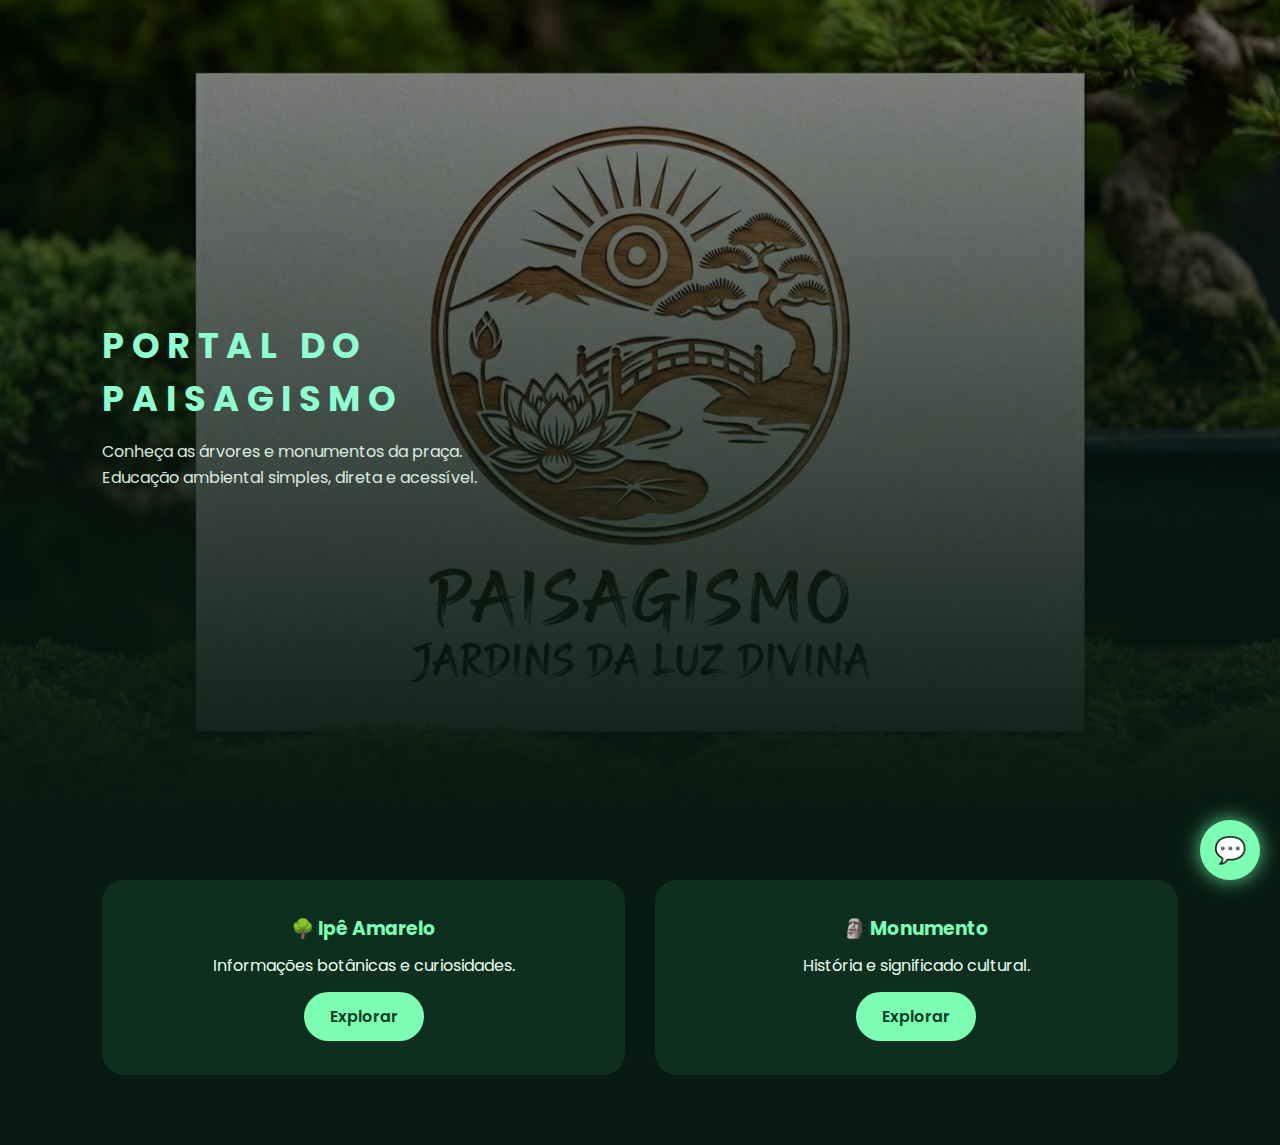
<file: index.html>
<!DOCTYPE html>
<html lang="pt-br">
<head>
<meta charset="UTF-8">
<title> Portal Ambiental Paisagismo</title>
<meta name="viewport" content="width=device-width, initial-scale=1.0">
<meta name="theme-color" content="#0b2b16">

<link href="https://fonts.googleapis.com/css2?family=Poppins:wght@300;500;700&display=swap" rel="stylesheet">

<style>
*{margin:0;padding:0;box-sizing:border-box;font-family:Poppins,sans-serif}
body{background:#071b12;color:#eafff1}
/* HERO */
.hero{
  min-height:90vh;
  background:
    linear-gradient(to bottom,rgba(0,0,0,.45),#071b12),
    url("assets/fotos/logo.png") center/cover;
  display:flex;
  align-items:center;
}

.hero-content{padding:80px 8vw;max-width:760px}
.hero h1{letter-spacing:.22em;color:#8dffd1;font-size:2.2rem}
.hero p{opacity:.9;margin-top:14px;line-height:1.6}

/* PORTAL */
.portal{
  display:grid;
  grid-template-columns:repeat(auto-fit,minmax(260px,1fr));
  gap:30px;
  padding:70px 8vw;
}
.card{
  background:#0e2f20;
  padding:34px;
  border-radius:22px;
  text-align:center;
  transition:.3s;
}
.card:hover{transform:translateY(-8px);box-shadow:0 20px 40px rgba(0,0,0,.4)}
.card h3{color:#7cffb2;margin-bottom:10px}
.card a{
  display:inline-block;
  margin-top:14px;
  padding:12px 26px;
  border-radius:30px;
  background:#7cffb2;
  color:#003b22;
  text-decoration:none;
  font-weight:600;
}

/* CHATBOT */
.chatbot-btn{
  position:fixed;right:20px;bottom:20px;
  background:#7cffb2;color:#003b22;
  border:none;border-radius:50%;
  width:60px;height:60px;
  font-size:26px;cursor:pointer;
  box-shadow:0 0 20px rgba(124,255,178,.8);
}

.chatbox{
  position:fixed;right:20px;bottom:90px;
  width:320px;max-height:420px;
  background:#0e2f20;border-radius:18px;
  display:none;flex-direction:column;
  overflow:hidden;border:1px solid #2f6b4f;
}

.chat-header{
  padding:12px;text-align:center;
  background:#0b2418;font-weight:600;
}

.chat-messages{
  flex:1;padding:12px;overflow-y:auto;font-size:.9rem;
}

.msg{margin-bottom:10px}
.bot{color:#7cffb2}
.user{text-align:right;color:#fff}
.typing{font-style:italic;opacity:.7}

.chat-input{
  display:flex;border-top:1px solid #2f6b4f;
}
.chat-input input{
  flex:1;padding:10px;border:none;outline:none;
  background:#0e2f20;color:#fff;
}
.chat-input button{
  background:#7cffb2;border:none;padding:0 16px;
  cursor:pointer;font-weight:600;
}
</style>
</head>

<body>

<section class="hero">
  <div class="hero-content">
    <h1>PORTAL DO PAISAGISMO</h1>
    <p>
      Conheça as árvores e monumentos da praça.<br>
      Educação ambiental simples, direta e acessível.
    </p>
  </div>
</section>

<section class="portal">
  <div class="card">
    <h3>🌳 Ipê Amarelo</h3>
    <p>Informações botânicas e curiosidades.</p>
    <a href="ipe-amarelo.html">Explorar</a>
  </div>

  <div class="card">
    <h3>🗿 Monumento</h3>
    <p>História e significado cultural.</p>
    <a href="monumento.html">Explorar</a>
  </div>
</section>

<button class="chatbot-btn" onclick="toggleChat()">💬</button>

<div class="chatbox" id="chatbox">
  <div class="chat-header"> Auria — Assistente Ambiental</div>
  <div class="chat-messages" id="messages"></div>
  <div class="chat-input">
    <input id="userInput" placeholder="Digite sua pergunta...">
    <button onclick="sendMsg()">Enviar</button>
  </div>
</div>

<script>
let chatOpened=false;
let lastWasGreeting=false;
let lastTopic=null;

/* ===== CHAT ===== */
function toggleChat(){
  const c=document.getElementById("chatbox");
  const i=document.getElementById("userInput");

  const opening = c.style.display !== "flex";
  c.style.display = opening ? "flex" : "none";

  if(opening && !chatOpened){
    chatOpened=true;
    setTimeout(()=>{
      addMsg("Olá! Eu sou a Auria 🌱, criada por Tiago Santos do Carmo.","bot");
      addMsg("Pergunte sobre árvores, jardins, praça, monumentos ou meio ambiente 😊","bot");
      i.focus();
    },300);
  }
}

function addMsg(text,cls){
  const div=document.createElement("div");
  div.className="msg "+cls;
  div.innerText=text;
  const box=document.getElementById("messages");
  box.appendChild(div);
  box.scrollTop=box.scrollHeight;
}

function normalize(t){
  return t.toLowerCase()
    .normalize("NFD").replace(/[\u0300-\u036f]/g,"")
    .replace(/[^a-z0-9\s]/g,"")
    .trim();
}

/* ===== AURIA MVP — MOTOR TURBINADO ===== */
function botReply(q){

  if(!q || !q.trim())
    return "Pode mandar a pergunta  Posso falar de árvores, jardins, meio ambiente, praça ou monumentos.";

  q = normalize(q);
  q = q.replace("jardin","jardim").replace("jardims","jardins");

  let r;

  /* ================= CONTINUIDADE / CONTEXTO ================= */
  if(/\b(me fala mais|mais disso|continua|detalha|explica mais|e depois)\b/.test(q)){
    if(lastTopic==="jardins")
      return "Além da estética, jardins ajudam a reduzir calor, melhorar o ar e trazer bem-estar para as pessoas.";

    if(lastTopic==="arvores")
      return "Algumas árvores também ajudam a filtrar poluição e reduzir barulho da rua.";

    if(lastTopic==="monumentos")
      return "Eles também são usados em eventos culturais e ajudam a manter viva a memória do lugar.";

    if(lastTopic==="meioambiente")
      return "Separar lixo, economizar água e respeitar áreas verdes já faz muita diferença.";

    return "Sobre qual assunto você quer saber mais? ";
  }

  /* ================= CONFIRMAÇÕES ================= */
  if(/\b(sim|claro|ok|beleza|entendi|pode ser|isso)\b/.test(q)){
    return "Show 😄 então manda a próxima pergunta! Quer falar de árvores, jardins, praça ou meio ambiente?";
  }

  /* ================= CUMPRIMENTOS ================= */
  if(/\b(oi+|ola+|eai+|opa|salve|fala|hey|bom dia|boa tarde|boa noite)\b/.test(q)){
    r=[
      "Oi! 😄 Em que posso te ajudar hoje?",
      "E aí! 🌱 Bora aprender algo sobre a natureza?",
      "Olá! 🌿 Quer saber sobre árvores, jardins ou a praça?",
      "Salve! 😎 Pergunta aí que eu te respondo!",
      "Hey! 🌍 O que vamos explorar hoje?"
    ];
    return r[Math.floor(Math.random()*r.length)];
  }

  /* ================= IDENTIDADE ================= */
  if(q.includes("auria") || q.includes("quem e voce"))
    return "Sou a Auria , assistente ambiental do portal, criada para ajudar com educação ambiental.";

  if(q.includes("tiago") || q.includes("criador") || q.includes("quem criou"))
    return "Fui criada por Tiago Santos do Carmo como parte de um projeto educacional.";

  if(q.includes("projeto") || q.includes("portal"))
    return "Este projeto usa site, QR Codes e a Auria para ensinar sobre natureza e história da praça.";

  /* ================= PRAÇA ================= */
  if(q.includes("praca") || q.includes("parque")){
    lastTopic="praca";
    r=[
      "A praça é um espaço de lazer, convivência e educação ambiental.",
      "Além de lazer, a praça ajuda a refrescar o clima da cidade.",
      "Praças com árvores são mais frescas e agradáveis para todos."
    ];
    return r[Math.floor(Math.random()*r.length)];
  }

  if(q.includes("lixo") || q.includes("sujeira")){
    lastTopic="meioambiente";
    return "Manter a praça limpa evita doenças e protege os animais que vivem ali.";
  }

  /* ================= ÁRVORES ================= */
  if(q.includes("ipe")){
    lastTopic="arvores";
    return "O Ipê Amarelo é nativo do Brasil e floresce no inverno, deixando tudo dourado 🌼";
  }

  if(q.includes("plantar") || q.includes("por que plantar")){
    lastTopic="arvores";
    return "Plantar árvores melhora o ar, reduz calor e ajuda no equilíbrio do clima.";
  }

  if(q.includes("raiz")){
    lastTopic="arvores";
    return "As raízes seguram o solo e evitam erosão em dias de chuva.";
  }

  if(q.includes("sombra")){
    lastTopic="arvores";
    return "Áreas com árvores podem ser até 10°C mais frescas que áreas sem vegetação.";
  }

  if(q.includes("arvore")){
    lastTopic="arvores";
    return "As árvores ajudam no clima, na água, no ar e na vida dos animais.";
  }

  /* ================= JARDINS ================= */
  if(q.includes("japones") || q.includes("oriental")){
    lastTopic="jardins";
    return "O jardim japonês busca equilíbrio usando pedras, água e plantas bem posicionadas.";
  }

  if(q.includes("europeu") || q.includes("classico")){
    lastTopic="jardins";
    return "O jardim europeu é organizado, simétrico e cheio de formas geométricas.";
  }

  if(q.includes("zen")){
    lastTopic="jardins";
    return "O jardim zen usa areia e pedras para representar a natureza e trazer calma.";
  }

  if(q.includes("bonsai")){
    lastTopic="jardins";
    return "Bonsai é a arte de cultivar árvores em miniatura com muito cuidado e paciência.";
  }

  if(/\b(jardim|jardins)\b/.test(q)){
    lastTopic="jardins";
    r=[
      "Existem jardins japonês, europeu, tropical… qual você quer conhecer?",
      "Jardins ajudam no bem-estar e deixam os espaços mais agradáveis ",
      "Quer saber como um jardim é planejado?"
    ];
    return r[Math.floor(Math.random()*r.length)];
  }

  /* ================= MEIO AMBIENTE ================= */
  if(q.includes("meio ambiente") || q.includes("natureza")){
    lastTopic="meioambiente";
    return "Cuidar do meio ambiente é proteger água, ar, solo e todos os seres vivos.";
  }

  if(q.includes("reciclagem") || q.includes("reciclar")){
    lastTopic="meioambiente";
    return "Reciclar reduz lixo, economiza energia e preserva recursos naturais.";
  }

  if(q.includes("agua")){
    lastTopic="meioambiente";
    return "Economizar água hoje garante água para o futuro 💧";
  }

  if(q.includes("poluicao") || q.includes("lixo no ar")){
    lastTopic="meioambiente";
    return "A poluição prejudica pessoas, animais e plantas, por isso precisamos reduzir emissões.";
  }

  /* ================= MONUMENTOS ================= */
  if(q.includes("monumento") || q.includes("estatua")){
    lastTopic="monumentos";
    return "Monumentos preservam a história e a identidade cultural da comunidade.";
  }

  if(q.includes("historia")){
    lastTopic="monumentos";
    return "Conhecer a história do lugar ajuda a valorizar a cultura local.";
  }

  /* ================= AJUDA ================= */
  if(q.includes("ajuda") || q.includes("o que perguntar")){
    return "Você pode perguntar sobre árvores, jardins, meio ambiente, praça e monumentos 🌿";
  }

  if(q.includes("obrigado") || q.includes("valeu")){
    r=[
      "De nada! 🌱 Sempre por aqui.",
      "Tamo junto 😄 qualquer coisa é só chamar!",
      "Disponha! 🌿 fico feliz em ajudar."
    ];
    return r[Math.floor(Math.random()*r.length)];
  }

  /* ================= FALLBACK INTELIGENTE ================= */
  r=[
    "Não entendi direitinho 🤔 tenta perguntar sobre árvores, jardins, praça ou meio ambiente.",
    "Hmm… pode reformular? Posso falar de natureza, jardins e monumentos 🌿",
    "Ainda estou aprendendo 😅 mas sei bastante sobre meio ambiente e paisagismo!"
  ];
  return r[Math.floor(Math.random()*r.length)];
}

/* ===== ENVIO ===== */
function sendMsg(){
  const input=document.getElementById("userInput");
  if(!input.value.trim()) return;

  addMsg(input.value,"user");

  const typing=document.createElement("div");
  typing.className="msg bot typing";
  typing.innerText="Auria está digitando...";
  document.getElementById("messages").appendChild(typing);

  const q=input.value;

  setTimeout(()=>{
    typing.remove();
    addMsg(botReply(q),"bot");
  },500);

  input.value="";
}

document.getElementById("userInput")
  .addEventListener("keydown",e=>{ if(e.key==="Enter") sendMsg(); });
</script>

</body>
</html>
</file>
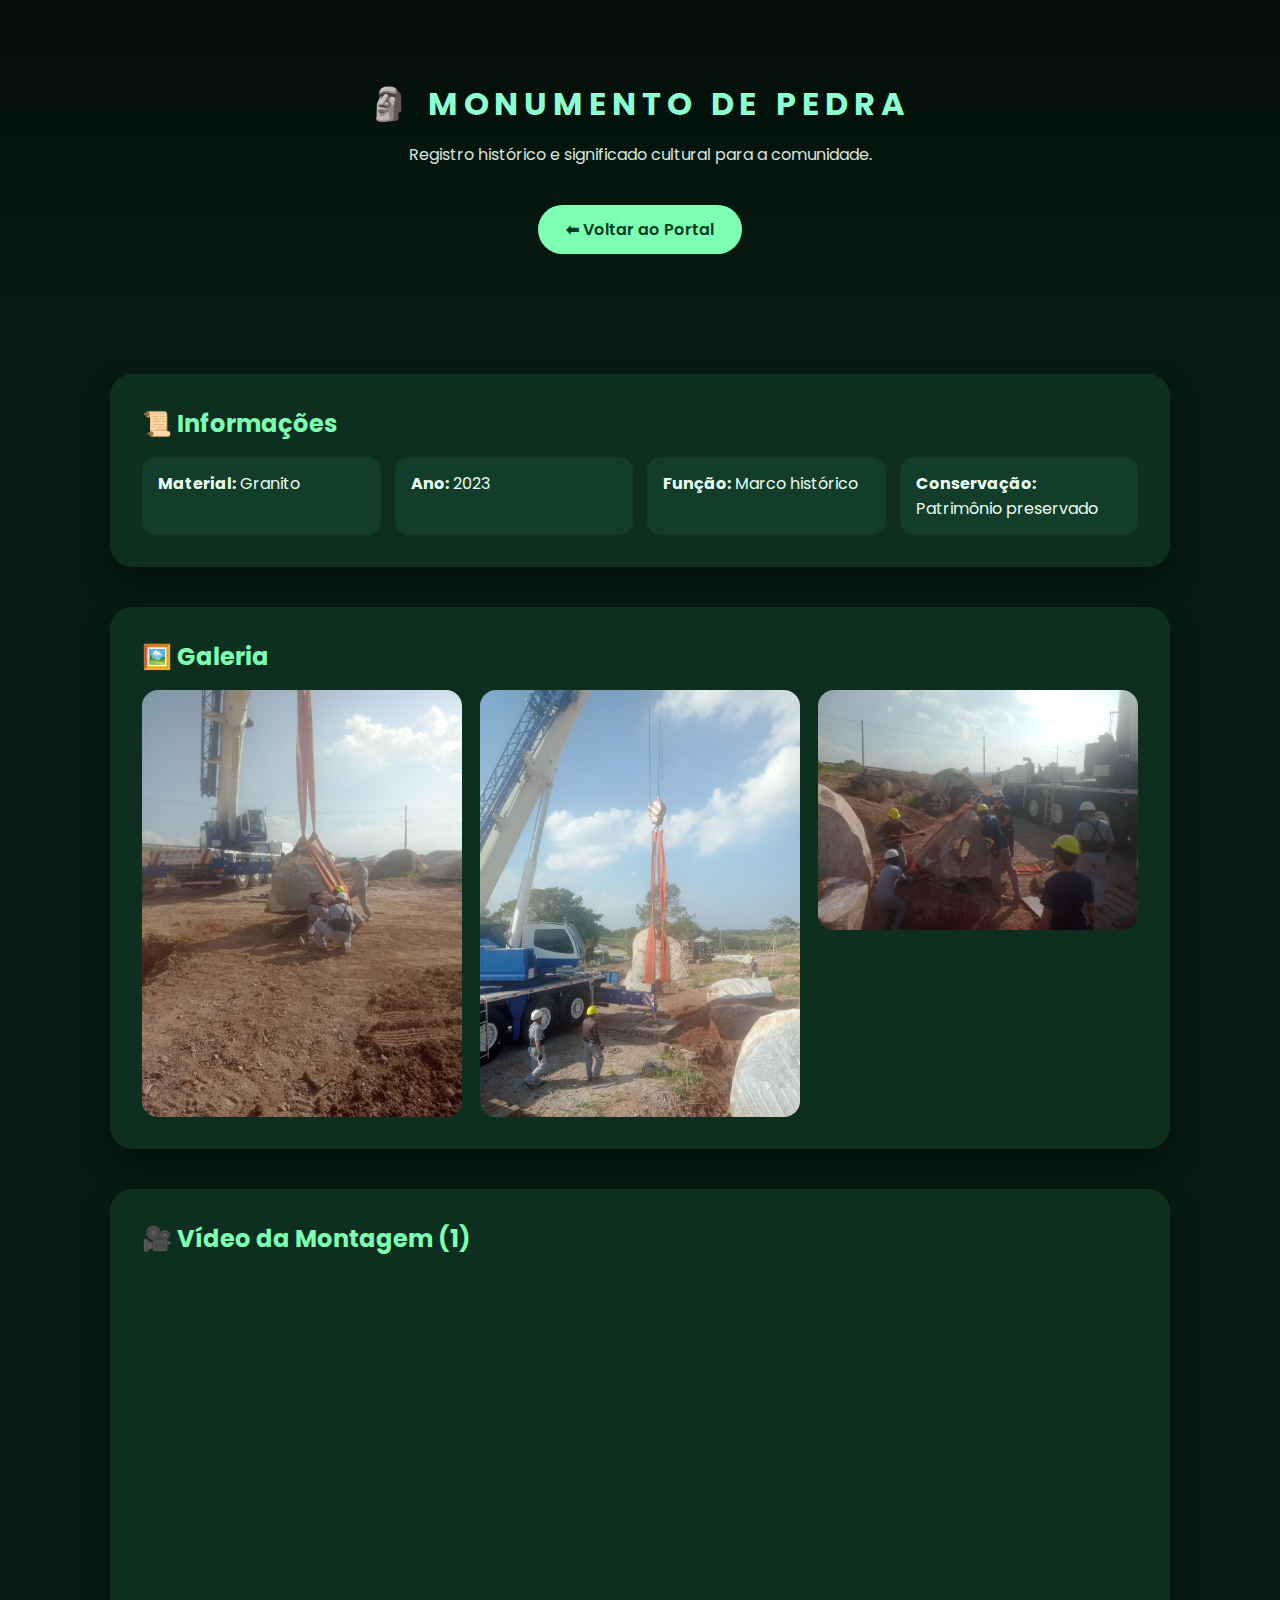
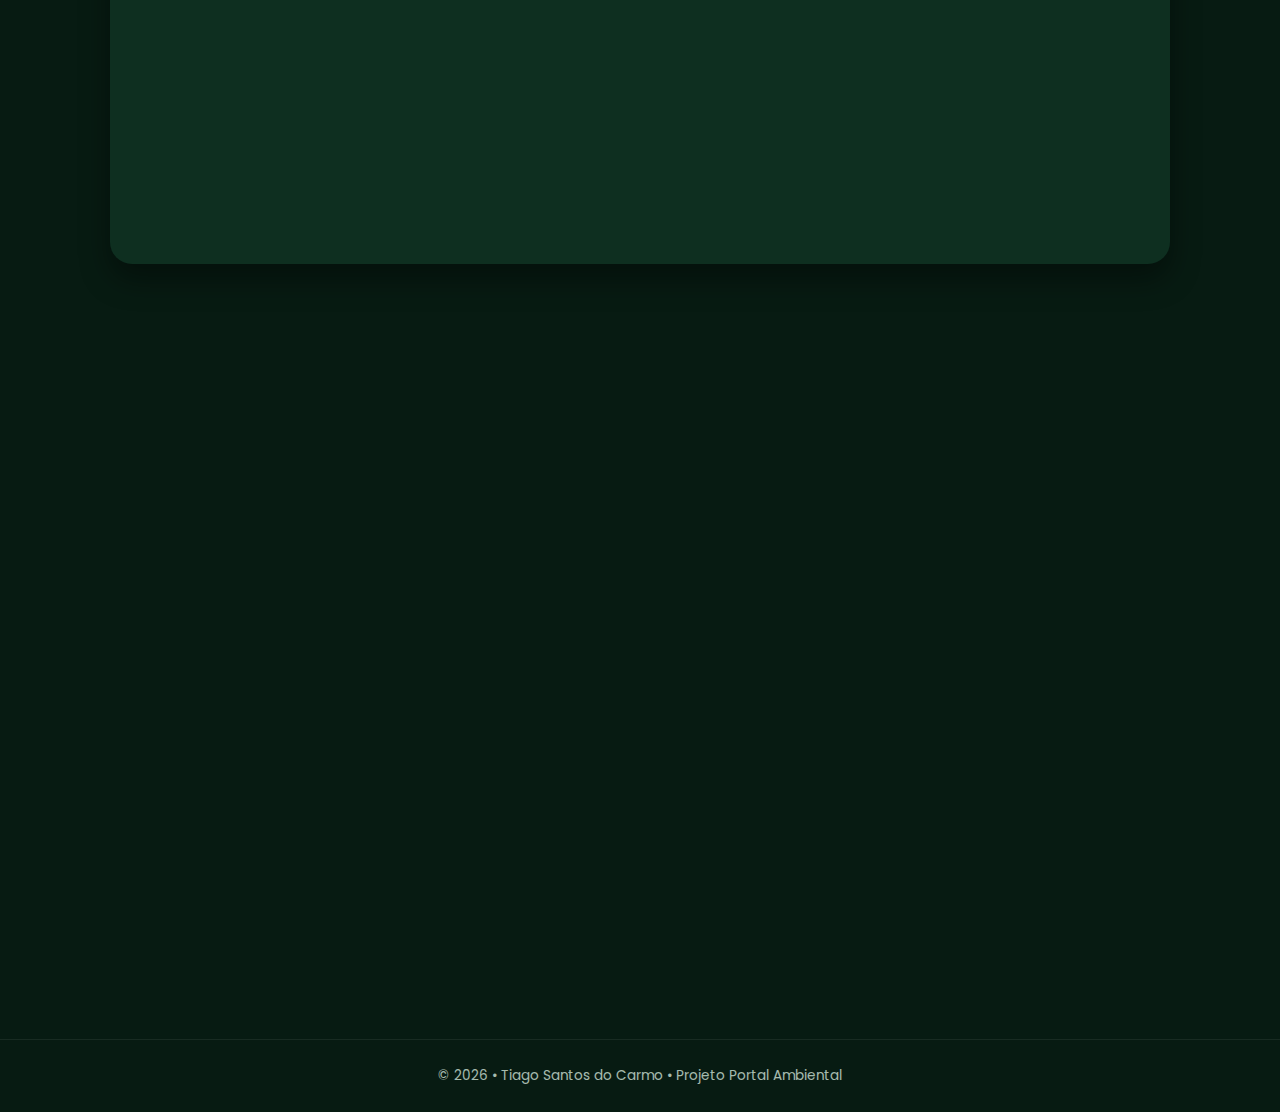
<file: monumento.html>
<!DOCTYPE html>
<html lang="pt-br">
<head>
<meta charset="UTF-8">
<title>🗿 Monumento de Pedra • Portal Ambiental</title>

<meta name="viewport" content="width=device-width, initial-scale=1.0">
<meta name="description" content="Monumento de Pedra • Registro histórico e significado cultural.">
<meta name="theme-color" content="#0b2b16">

<link href="https://fonts.googleapis.com/css2?family=Poppins:wght@300;500;700&display=swap" rel="stylesheet">

<style>
*{margin:0;padding:0;box-sizing:border-box;font-family:Poppins,sans-serif}

body{
  background:#071b12;
  color:#eafff1;
}

/* ===== HERO ===== */
.hero{
  text-align:center;
  padding:80px 20px 60px;
  background:
    linear-gradient(to bottom,rgba(0,0,0,.5),#071b12),
    url("https://images.unsplash.com/photo-1500530855697-b586d89ba3ee?q=80&w=1600") center/cover;
}

.hero h1{
  color:#8dffd1;
  letter-spacing:.18em;
  font-size:2rem;
}

.hero p{
  margin:14px auto;
  max-width:680px;
  opacity:.9;
}

.btn-voltar{
  display:inline-block;
  margin-top:24px;
  padding:12px 28px;
  border-radius:30px;
  background:#7cffb2;
  color:#003b22;
  text-decoration:none;
  font-weight:600;
}

/* ===== CONTAINER ===== */
.container{
  max-width:1100px;
  margin:auto;
  padding:60px 20px;
  display:grid;
  gap:40px;
}

/* ===== CARD ===== */
.card{
  background:#0e2f20;
  border-radius:22px;
  padding:32px;
  box-shadow:0 15px 30px rgba(0,0,0,.4);
  opacity:0;
  transform:translateY(40px);
}

.card.show{
  opacity:1;
  transform:translateY(0);
  transition:.7s ease;
}

.card h2{
  color:#7cffb2;
  margin-bottom:16px;
}

/* ===== INFO ===== */
.info-grid{
  display:grid;
  grid-template-columns:repeat(auto-fit,minmax(200px,1fr));
  gap:14px;
}

.info-item{
  background:#123d2a;
  padding:14px 16px;
  border-radius:14px;
}

/* ===== GALERIA ===== */
.gallery{
  display:grid;
  grid-template-columns:repeat(auto-fit,minmax(220px,1fr));
  gap:18px;
}

.gallery img{
  width:100%;
  border-radius:16px;
  cursor:pointer;
  transition:.3s ease;
}

.gallery img:hover{transform:scale(1.05)}

/* ===== VIDEO ===== */
.video-box{
  position:relative;
  padding-top:56.25%;
  border-radius:18px;
  overflow:hidden;
}

.video-box iframe{
  position:absolute;
  inset:0;
  width:100%;
  height:100%;
  border:0;
}

/* ===== LIGHTBOX ===== */
#lightbox{
  position:fixed;
  inset:0;
  background:rgba(0,0,0,.9);
  display:flex;
  align-items:center;
  justify-content:center;
  opacity:0;
  pointer-events:none;
  transition:.3s;
  z-index:9999;
}

#lightbox.show{
  opacity:1;
  pointer-events:all;
}

#lightbox img{
  max-width:90%;
  max-height:90%;
  border-radius:16px;
}

/* ===== FOOTER ===== */
footer{
  text-align:center;
  padding:26px;
  font-size:.85rem;
  opacity:.7;
  border-top:1px solid rgba(255,255,255,.1);
}
</style>
</head>

<body>

<header class="hero">
  <h1>🗿 MONUMENTO DE PEDRA</h1>
  <p>Registro histórico e significado cultural para a comunidade.</p>
  <a href="./index.html" class="btn-voltar">⬅ Voltar ao Portal</a>
</header>

<main class="container">

<section class="card">
  <h2>📜 Informações</h2>
  <div class="info-grid">
    <div class="info-item"><b>Material:</b> Granito</div>
    <div class="info-item"><b>Ano:</b> 2023</div>
    <div class="info-item"><b>Função:</b> Marco histórico</div>
    <div class="info-item"><b>Conservação:</b> Patrimônio preservado</div>
  </div>
</section>

<section class="card">
  <h2>🖼️ Galeria</h2>
  <div class="gallery">
    <img src="./assets/fotos/pedra1.jpg" alt="Vista frontal" loading="lazy">
    <img src="./assets/fotos/pedra2.jpg" alt="Vista lateral" loading="lazy">
    <img src="./assets/fotos/pedra3.jpg" alt="Detalhes" loading="lazy">
  </div>
</section>

<section class="card">
  <h2>🎥 Vídeo da Montagem (1)</h2>
  <div class="video-box">
    <iframe
      src="https://www.youtube.com/embed/nWNx877Pq8k"
      title="Montagem do Monumento"
      loading="lazy"
      allowfullscreen>
    </iframe>
  </div>
</section>

<section class="card">
  <h2>🎥 Vídeo da Montagem (2)</h2>
  <div class="video-box">
    <iframe
      src="https://www.youtube.com/embed/Mo_d2wluiqM"
      title="Montagem do Monumento - Parte 2"
      loading="lazy"
      allowfullscreen>
    </iframe>
  </div>
</section>

</main>

<footer>
© 2026 • Tiago Santos do Carmo • Projeto Portal Ambiental
</footer>

<div id="lightbox">
  <img id="lightbox-img" alt="Imagem ampliada">
</div>

<script>
/* LIGHTBOX */
const imgs=document.querySelectorAll(".gallery img");
const lb=document.getElementById("lightbox");
const lbImg=document.getElementById("lightbox-img");

imgs.forEach(i=>{
  i.onclick=()=>{
    lbImg.src=i.src;
    lb.classList.add("show");
  }
});
lb.onclick=()=>lb.classList.remove("show");

/* ANIMAÇÃO SUAVE */
const cards=document.querySelectorAll(".card");
const obs=new IntersectionObserver(e=>{
  e.forEach(x=>{
    if(x.isIntersecting){
      x.target.classList.add("show");
      obs.unobserve(x.target);
    }
  });
},{threshold:.2});
cards.forEach(c=>obs.observe(c));
</script>

</body>
</html>
</file>
